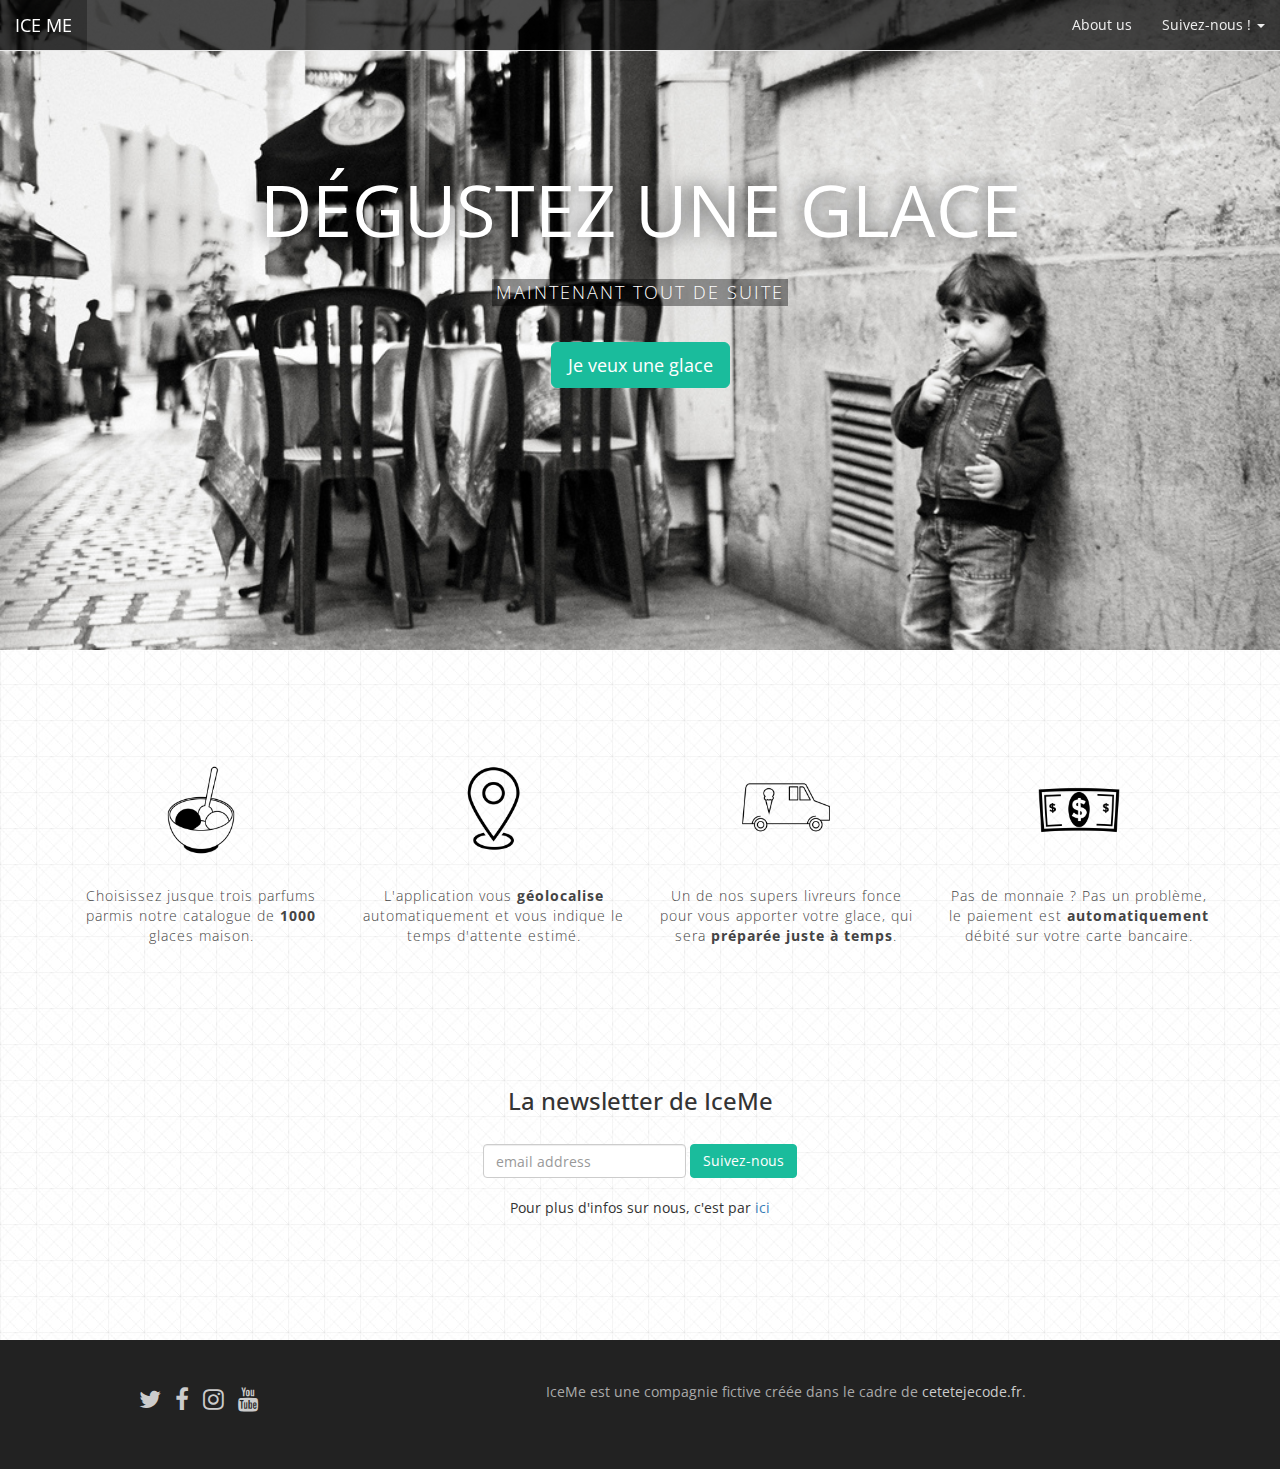
<file: OLD/index.html>
<!DOCTYPE html>
<html lang="fr">
  <head>
    <meta charset="utf-8">
    <meta http-equiv="X-UA-Compatible" content="IE=edge">
    <meta name="viewport" content="width=device-width, initial-scale=1">

    <title>IceMe - Dégustez une glace, maintenant !</title>

    <link href="https://maxcdn.bootstrapcdn.com/bootstrap/3.2.0/css/bootstrap.min.css" rel="stylesheet">
    <link rel="stylesheet" type="text/css" href="https://maxcdn.bootstrapcdn.com/font-awesome/4.1.0/css/font-awesome.min.css">
    <link href='http://fonts.googleapis.com/css?family=Open+Sans:300,400,700' rel='stylesheet' type='text/css'>
    <link rel="stylesheet" type="text/css" href="css/style.css">
    <!-- HTML5 Shim and Respond.js IE8 support of HTML5 elements and media queries -->
    <!--[if lt IE 9]>
      <script src="https://oss.maxcdn.com/html5shiv/3.7.2/html5shiv.min.js"></script>
      <script src="https://oss.maxcdn.com/respond/1.4.2/respond.min.js"></script>
    <![endif]-->
  </head>
  <body>

    <nav class="navbar navbar-default navbar-fixed-top navbar-transparent" role="navigation">
      <div class="container-fluid">
        <!-- Brand and toggle get grouped for better mobile display -->
        <div class="navbar-header">
          <button type="button" class="navbar-toggle" data-toggle="collapse" data-target="#bs-example-navbar-collapse-1">
            <span class="sr-only">Menu</span>
            <span class="icon-bar"></span>
            <span class="icon-bar"></span>
            <span class="icon-bar"></span>
          </button>
          <a class="navbar-brand" href="index.html">
            ICE ME
          </a>
        </div>

        <!-- Collect the nav links, forms, and other content for toggling -->
        <div class="collapse navbar-collapse" id="bs-example-navbar-collapse-1">
          <!-- <ul class="nav navbar-nav">
            <li class="active"><a href="#">Link</a></li>
            <li><a href="#">Link</a></li>
          </ul> -->
          <ul class="nav navbar-nav navbar-right">
            <li>
              <a href="about.html">About us</a>
            </li>
            <li class="dropdown">
              <a href="#" class="dropdown-toggle" data-toggle="dropdown">Suivez-nous ! <span class="caret"></span></a>
              <ul class="dropdown-menu" role="menu">
                <li><a href="#"> <i class="fa fa-twitter-square"></i> Twitter</a></li>
                <li><a href="#"> <i class="fa fa-facebook-square"></i> Facebook</a></li>
              </ul>
            </li>
          </ul>
        </div><!-- /.navbar-collapse -->
      </div><!-- /.container-fluid -->
    </nav>


    <div class="wrapper">
      <div class="lead">
        <h1>DÉGUSTEZ UNE GLACE</h1>
        <h2>MAINTENANT TOUT DE SUITE</h2>
        <p>
          <a href="#" class="btn btn-primary btn-lg" data-toggle="modal" data-target="#myModal">Je veux une glace</a>
        </p>
      </div>
    </div>

    <!-- Modal -->
    <div class="modal fade" id="myModal" tabindex="-1" role="dialog" aria-labelledby="myModalLabel" aria-hidden="true">
      <div class="modal-dialog">
        <div class="modal-content">
          <div class="modal-header">
            <button type="button" class="close" data-dismiss="modal"><span aria-hidden="true">&times;</span><span class="sr-only">Close</span></button>
            <h4 class="modal-title" id="myModalLabel"><h3>Dites-nous en plus !</h3></h4>
          </div>
          <div class="modal-body">


            <!-- YOUR WUFOO IFRAME -->


          </div>
        </div>
      </div>
    </div>

    <div class="vertical-spacer"></div>

    <div class="container">
      <div class="row text-center">
        <div class="col-sm-6 col-md-3">
          <div class="feature">
            <img src="images/icon_57707/icon_57707.png" width="96">
            <p>
              Choisissez jusque trois parfums
              parmis notre catalogue de <strong>1000</strong> glaces maison.
            </p>
          </div>
        </div>
        <div class="col-sm-6 col-md-3">
          <div class="feature">
            <img src="images/icon_29388/icon_29388.png" width="96">
            <p>
              L'application vous <strong>géolocalise</strong> automatiquement et vous
              indique le temps d'attente estimé.
            </p>
          </div>
        </div>
        <div class="col-sm-6 col-md-3">
          <div class="feature">
            <img src="images/icon_24755/icon_24755.png" width="96">
            <p>
              Un de nos supers livreurs fonce pour vous apporter votre glace,
              qui sera <strong>préparée juste à temps</strong>.
            </p>
          </div>
        </div>
        <div class="col-sm-6 col-md-3">
          <div class="feature">
            <img src="images/icon_17805/icon_17805.png" width="96">
            <p>
              Pas de monnaie ? Pas un problème, le paiement est <strong>automatiquement</strong>
              débité sur votre carte bancaire.
            </p>
          </div>
        </div>
      </div>
    </div>

    <div class="vertical-spacer"></div>

    <div class="container text-center">
      <div class="row">
        <div class="col-xs-12"></div>
          <h3>La newsletter de IceMe</h3>
          <br/>
          <!-- Begin MailChimp Signup Form -->
          <form class="form-inline" role="form" action="YOUR MAILCHIMP LIST URL" method="post" id="mc-embedded-subscribe-form" name="mc-embedded-subscribe-form">
            <input type="email" name="EMAIL" class="form-control" id="mce-EMAIL" placeholder="email address" required>
            <input type="submit" value="Suivez-nous" name="subscribe" id="mc-embedded-subscribe" class="btn btn-primary">
          </form>
          <!--End mc_embed_signup-->
          <br/>
          <p>Pour plus d'infos sur nous, c'est par <a href="about.html">ici</a> </p>
        </div>
      </div>
    </div>

    <div class="vertical-spacer"></div>

    <div id="footer">
      <div class="container">
        <div class="row">
          <div class="col-lg-3">
            <ul class="list-inline social text-center">
              <li>
                <a href="https://twitter.com/iceme">
                  <i class="fa fa-twitter"></i>
                </a>
              </li>
              <li>
                <a href="https://facebook.com/iceme">
                  <i class="fa fa-facebook"></i>
                </a>
              </li>
              <li>
                <a href="https://instagram.com/iceme">
                  <i class="fa fa-instagram"></i>
                </a>
              </li>
              <li>
                <a href="https://youtube.com/iceme">
                  <i class="fa fa-youtube"></i>
                </a>
              </li>
            </ul>
          </div>
          <div class="col-lg-9">
            <div class="text-center">
              IceMe est une compagnie fictive créée dans le cadre de
              <a href="http://www.cetetejecode.fr">cetetejecode.fr</a>.
            </div>
          </div>
        </div>
      </div>
    </div>

    <script src="https://ajax.googleapis.com/ajax/libs/jquery/1.11.1/jquery.min.js"></script>
    <script src="https://maxcdn.bootstrapcdn.com/bootstrap/3.2.0/js/bootstrap.min.js"></script>
  </body>
</html>
</file>
<file: OLD/css/style.css>
/* General classes for page */

body {
  background-image: url("../images/grid.jpg");
  font-family: 'Open Sans';
}


/* Footer */

#footer {
  background-color: #222;
  color: #aaaaaa;
  padding-top: 3em;
  padding-bottom: 3em;
}

#footer a {
  color: #cccccc;
}

#footer a:hover {
  color: white;
}

.social a {
  font-size: 24px;
}

.social a:hover {
  text-decoration: none;
}

/* Lead with big image */

.wrapper {
  background-image: url('../images/background/background.jpg');
  height: 650px;
  background-size: cover;
  padding-top: 150px;
  text-align: center;
  color: white;
}

.lead h1 {
  font-size: 72px;
  text-shadow: 0 0 20px rgba(0, 0, 0, .8);
  font-weight: normal;
}

.lead h2 {
  background: rgba(0, 0, 0, .4);
  display: inline-block;
  padding: 0.2em;
  font-size: 18px;
  font-weight: 300;
  letter-spacing: 2px;
  margin-bottom: 2em;
}

/* Vertical spacer to help content breathe */

.vertical-spacer {
  height: 8em;
}

/* Some padding for feature images */

.feature img {
  margin-bottom: 2em;
}

.feature {
  color: #444444;
  font-weight: 300;
  letter-spacing: 1px;
}

/* How to override the default Bootstrap colors */

.btn-primary {
  background-color: #1abc9c;
  border-color: #1abc9c;
}

.btn-primary:hover {
  background-color: #16a085;
  border-color: #16a085;
}

/* How to override the default Bootstrap navbar */

.navbar-transparent {
  background-color: rgba(0, 0, 0, 0.7);
}

.navbar-transparent .navbar-brand,
.navbar-transparent .navbar-nav > li > a {
  color: #eeeeee;
}

.navbar-transparent .navbar-brand:hover,
.navbar-transparent .navbar-brand:active,
.navbar-transparent .navbar-brand:focus,
.navbar-transparent .navbar-nav > li > a:hover,
.navbar-transparent .navbar-nav > li > a:active,
.navbar-transparent .navbar-nav > li > a:focus,
.navbar-transparent .navbar-nav > .open > a,
.navbar-transparent .navbar-nav > .open > a:hover,
.navbar-transparent .navbar-nav > .open > a:focus {
  color: white;
  background-color: rgba(0, 0, 0, 0.3);
}

/* Maps display */

#map{
  width: 100%;
  height: 400px;
}
</file>
